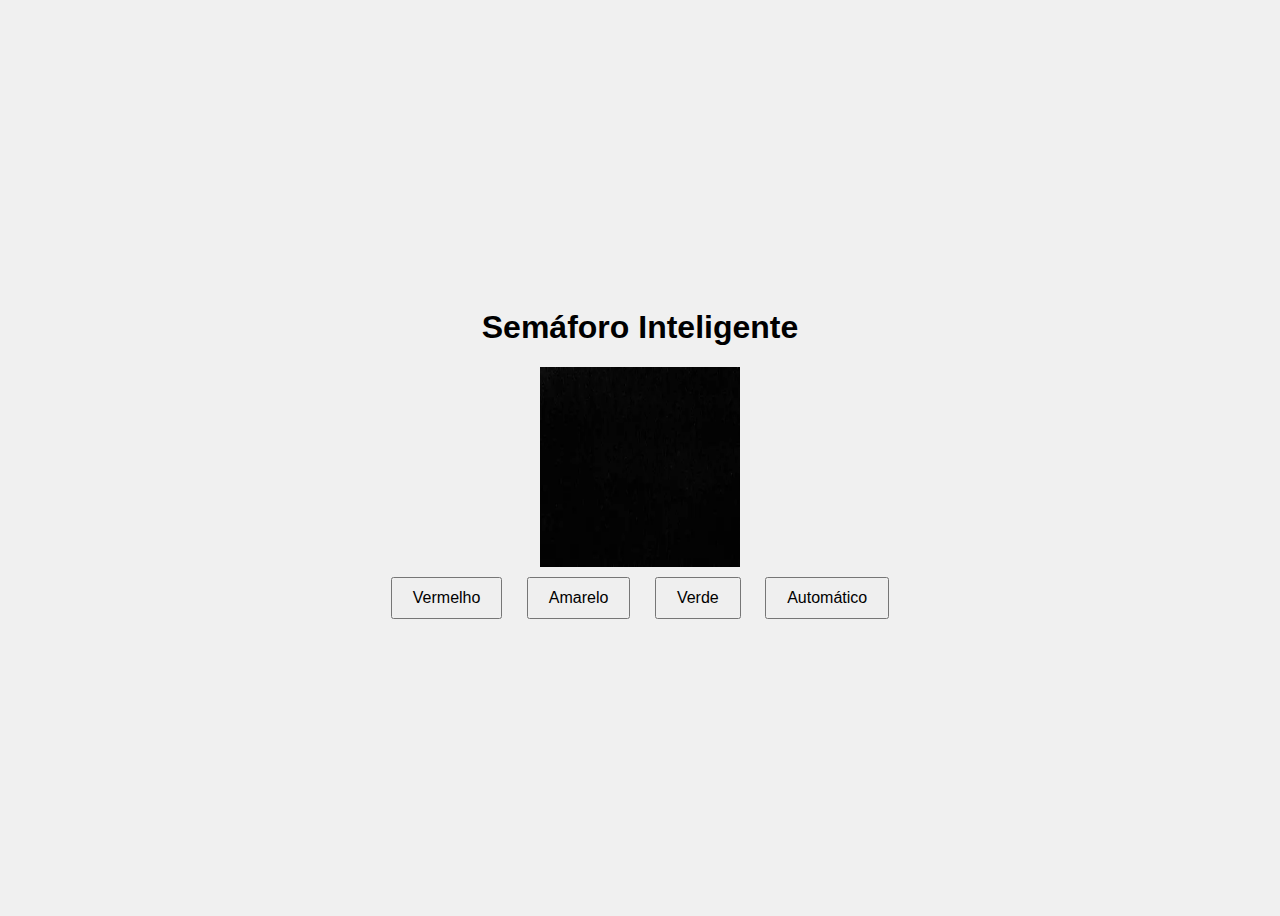
<file: Atividade java (Marcos Diego)/01-semaforo/index.html>
<!DOCTYPE html>
<html lang="pt-br">
<head>
    <meta charset="UTF-8">
    <meta name="viewport" content="width=device-width, initial-scale=1.0">
    <link rel="stylesheet" href="style.css">
    <title>Document</title>
</head>
<body>
    <header>
        <h1>Semáforo Inteligente</h1>
    </header>
    <main>
        <div class="flex">
            <img id="semaforo-img" src="img/Preto.webp" alt="Semáforo desligado">
            <img src="img/Luz Amarela.jpg" alt="Luz Amarela" class="none" id="ly">
            <img src="img/Luz Verde.jpg" alt="Luz Verde" class="none" id="lg">
            <img src="img/Luz Vermelha.webp" alt="Luz Vermelha" class="none" id="lr">
        </div>
        <div id="botoes">
            <button class="botao" id="r">Vermelho</button>
            <button class="botao" id="y">Amarelo</button>
            <button class="botao" id="g">Verde</button>
            <button class="botao" id="auto">Automático</button>
        </div>
     </main>
    <script src="script.js"></script>
</body>
</html>
</file>
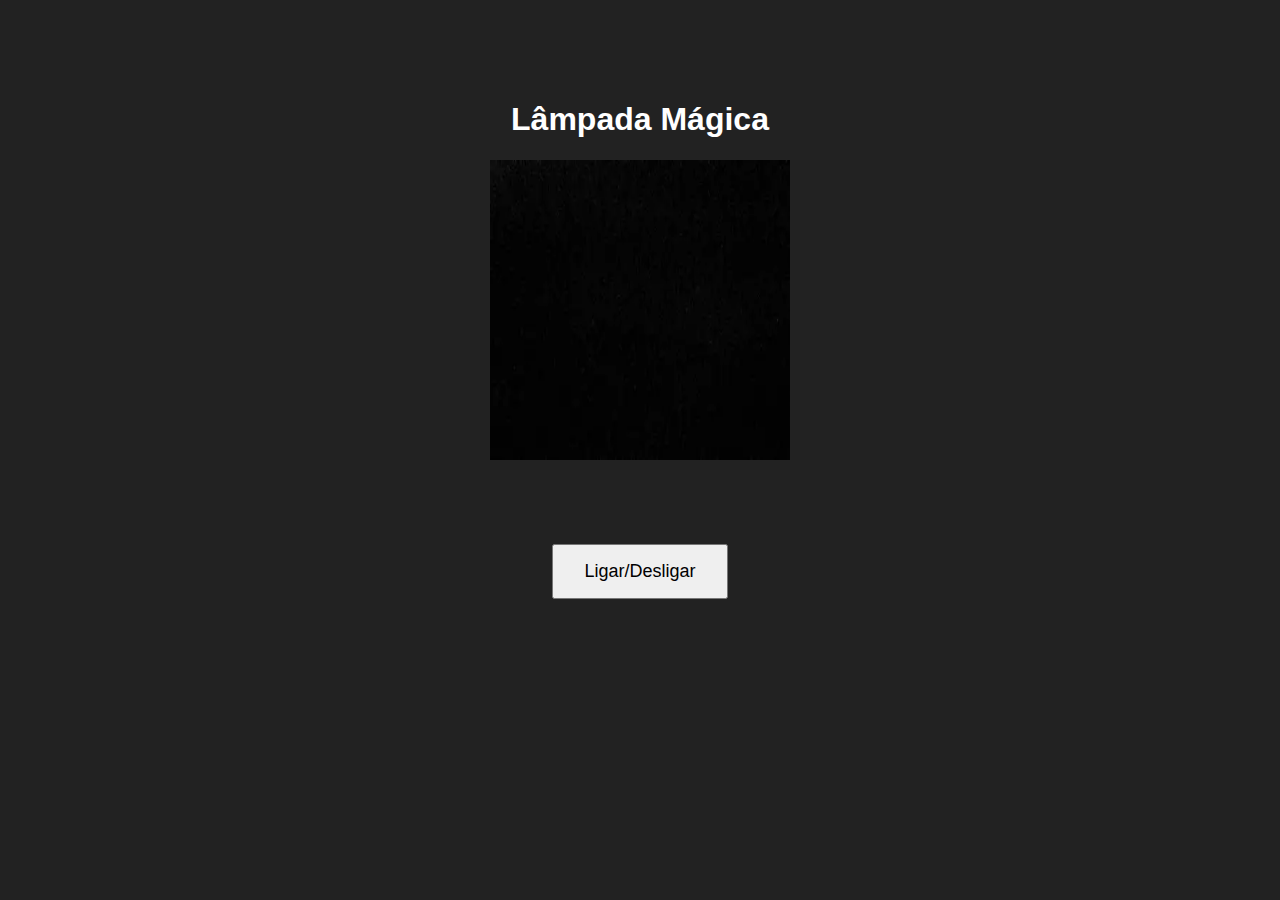
<file: Atividade java (Marcos Diego)/02-lampada-magica/index.html>
<!DOCTYPE html>
<html lang="pt-br">
<head>
    <meta charset="UTF-8">
    <meta name="viewport" content="width=device-width, initial-scale=1.0">
    <link rel="stylesheet" href="style.css">
    <title>Lampada</title>
</head>
<body class="flex">
    <header>
        <h1>Lâmpada Mágica</h1>
    </header>
    <main>
        <div class="lampada">
            <img id="ld" src="img/Lâmpada D.webp" alt="Lâmpada desligada">
        </div>
        <div class="flex">
            <button id="toggle-btn">Ligar/Desligar</button>
        </div>
    </main>
    <script src="script.js"></script>
</body>
</html>
</file>
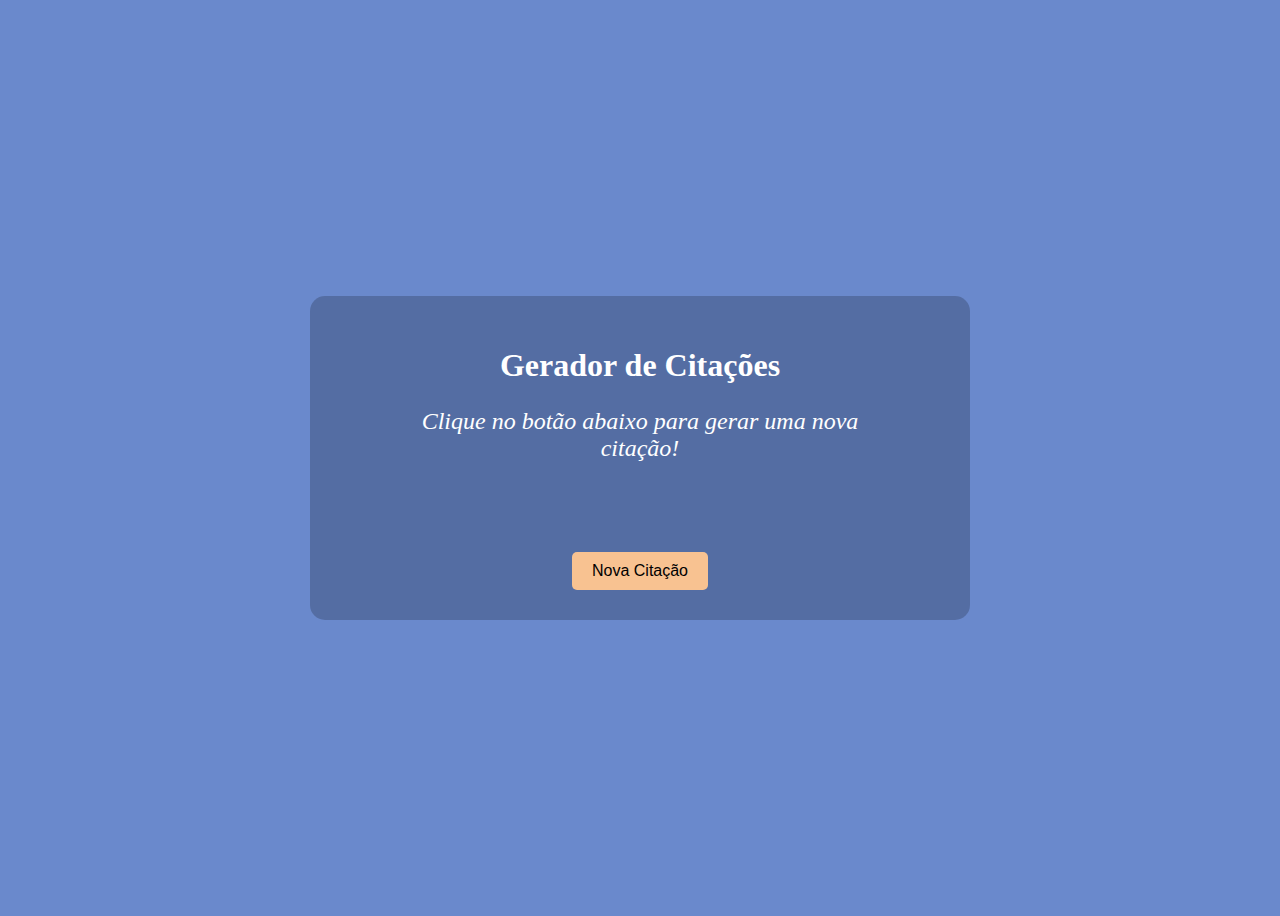
<file: Atividade java (Marcos Diego)/03-gerador-citacoes/index.html>
<!DOCTYPE html>
<html lang="pt-br">
<head>
    <meta charset="UTF-8">
    <meta name="viewport" content="width=device-width, initial-scale=1.0">
    <title>Desafio 03 - Gerador de Citações</title>
    <link rel="stylesheet" href="style.css">
</head>
<body>
    <div class="container">
        <h1>Gerador de Citações</h1>
        <blockquote id="citacao-texto">
            <p>Clique no botão abaixo para gerar uma nova citação!</p>
        </blockquote>
        <button id="nova-citacao-btn">Nova Citação</button>
    </div>
    <script src="script.js"></script>
</body>
</html>

<!-- <ul id="list">
        <li>"Esse curso se tornou um inferno",</li>
        <li> "Mas eu vou finalizalo",</li>
        <li> "Assim irei me tornarei um bom proficional",</li>
        <li> "Poderei criar tudo o que eu quiser",</li>
        <li> "Tudo o que eu imaginar..."</li>
    </ul>
</file>
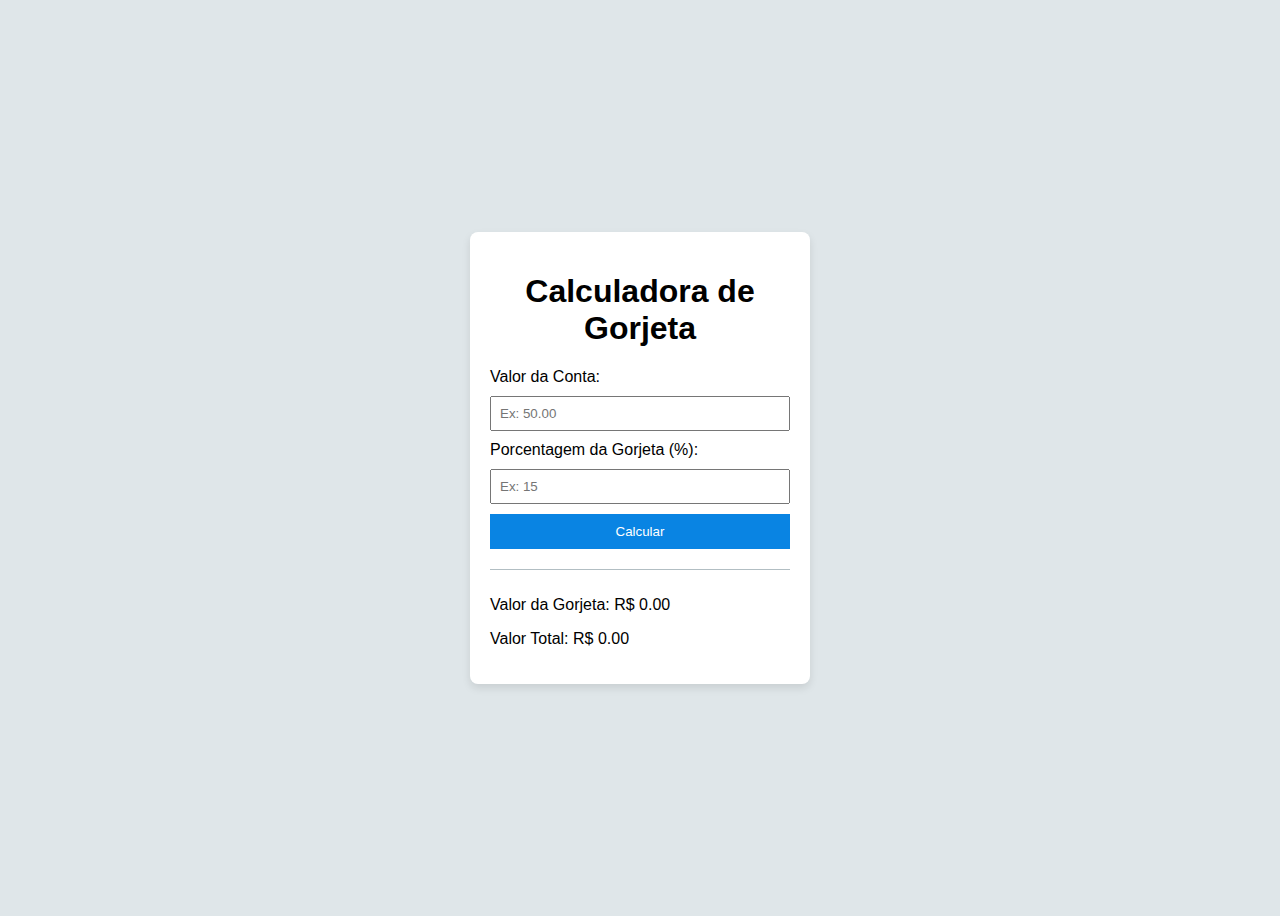
<file: Atividade java (Marcos Diego)/04-calculadora-gorjetas/index.html>
<!DOCTYPE html> 
<html lang="pt-br"> 
<head> 
<meta charset="UTF-8"> 
<meta name="viewport" content="width=device-width, initial-scale=1.0"> 
<title>Desafio 04 - Calculadora de Gorjeta</title> 
 
    <link rel="stylesheet" href="style.css"> 
</head> 
<body> 
    <div id="calculator"> 
        <h1>Calculadora de Gorjeta</h1> 
        <label for="bill">Valor da Conta:</label> 
        <input type="number" id="bill" placeholder="Ex: 50.00"> 
 
        <label for="tip">Porcentagem da Gorjeta (%):</label> 
        <input type="number" id="tip" placeholder="Ex: 15"> 
 
        <button id="calculate-btn">Calcular</button> 
 
        <div id="result"> 
            <p>Valor da Gorjeta: R$ <span id="tip-amount">0.00</span></p> 
            <p>Valor Total: R$ <span id="total-amount">0.00</span></p> 
        </div> 
    </div> 
    <script src="script.js"></script> 
</body> 
</html>
</file>
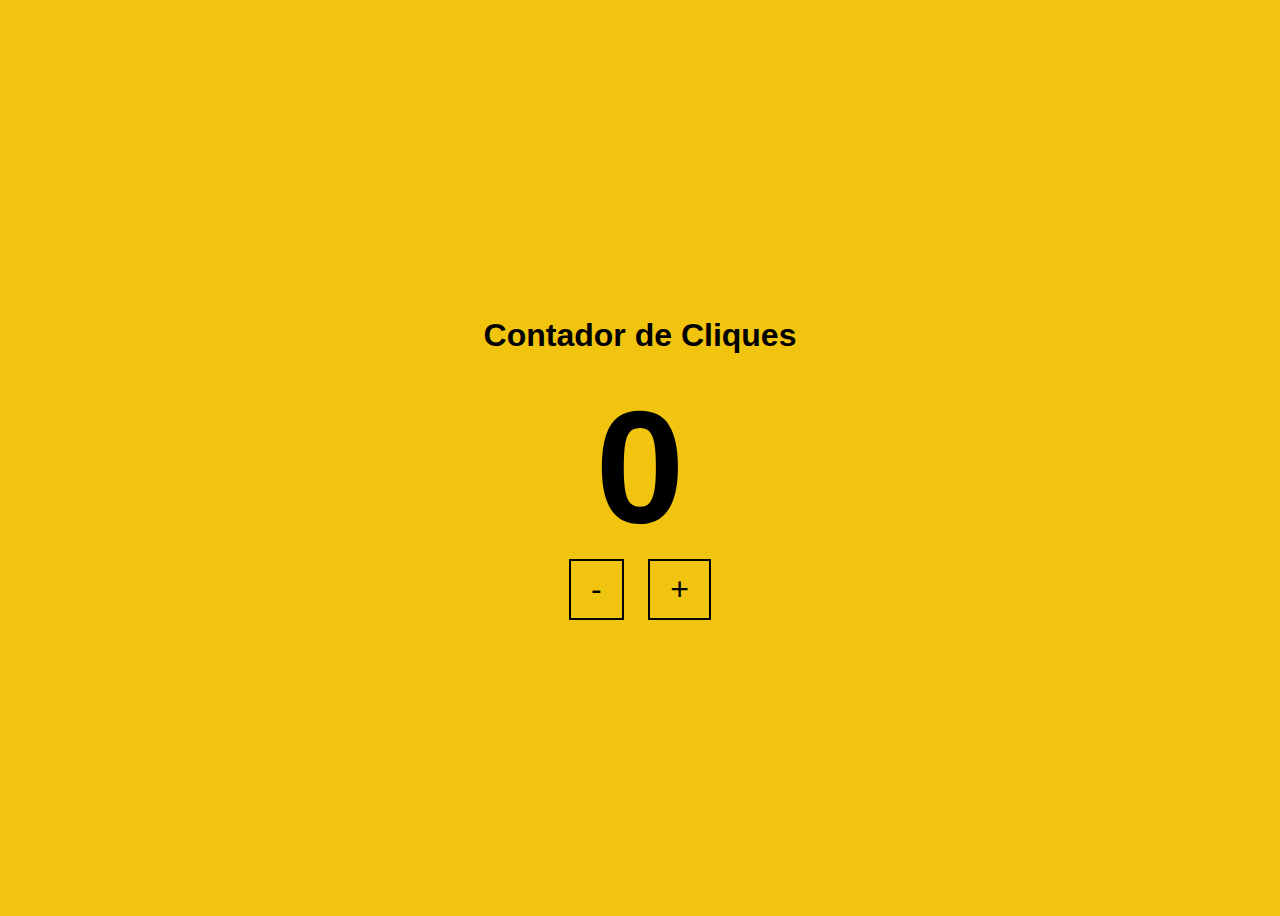
<file: Atividade java (Marcos Diego)/05-contador-cliques/index.html>
<!DOCTYPE html> 
<html lang="pt-br"> 
<head> 
<meta charset="UTF-8"> 
<meta name="viewport" content="width=device-width, initial-scale=1.0"> 
    <title>Desafio 05 - Contador</title> 
    <link rel="stylesheet" href="style.css"> 
</head> 
<body> 
    <div class="counter-container"> 
        <h1>Contador de Cliques</h1> 
        <span id="value">0</span> 
        <div class="button-container"> 
            <button class="btn" id="decrease">-</button> 
            <button class="btn" id="increase">+</button> 
        </div> 
    </div> 
    <script src="script.js"></script> 
</body> 
</html>
</file>
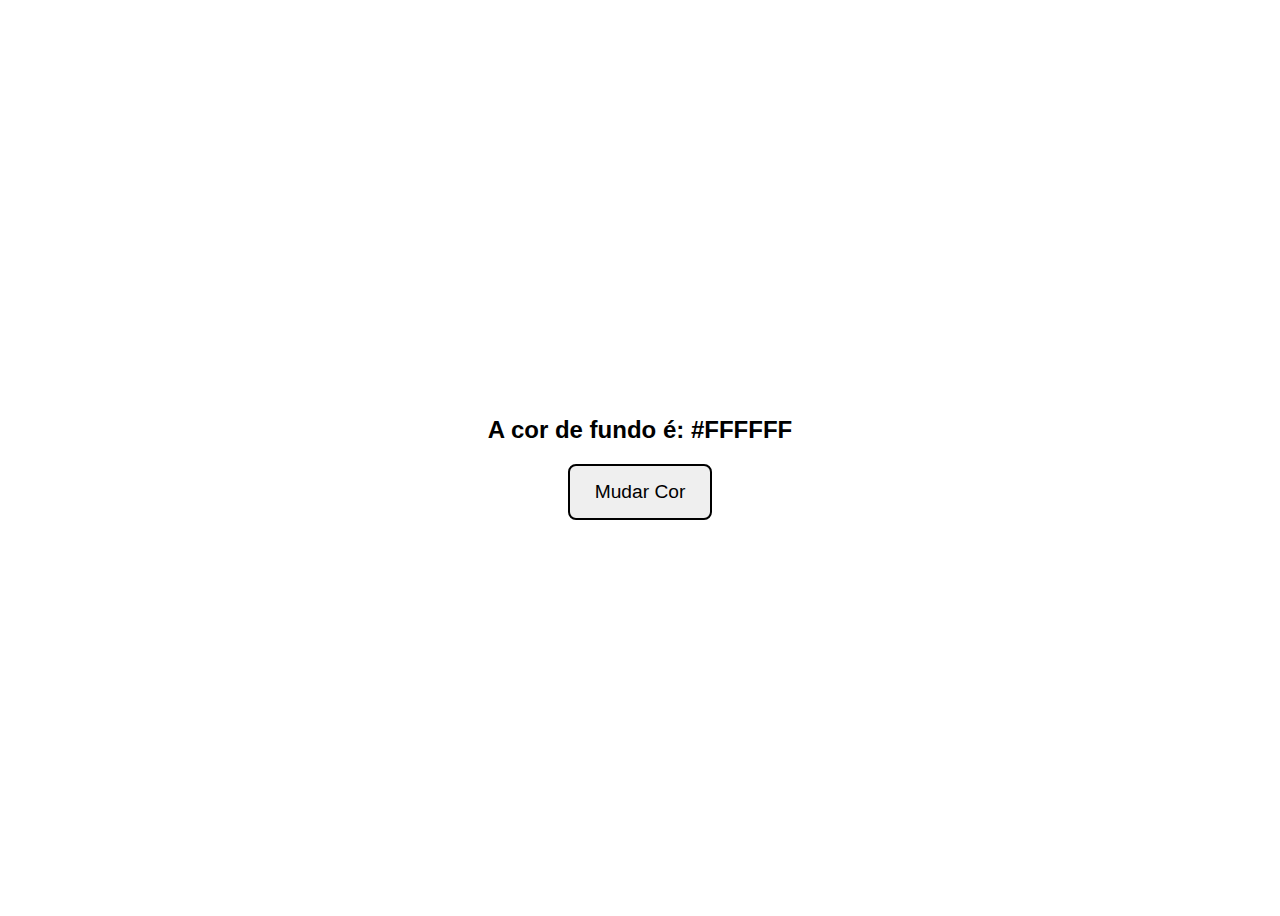
<file: Atividade java (Marcos Diego)/06-paleta-cores/index.html>
<!DOCTYPE html> 
<html lang="pt-br"> 
<head> 
    <meta charset="UTF-8"> 
    <meta name="viewport" content="width=device-width, initial-scale=1.0"> 
    <title>Desafio 06 - Paleta de Cores</title> 
    <link rel="stylesheet" href="style.css"> 
</head> 
<body> 
    <div class="container"> 
        <h2>A cor de fundo é: <span id="color-name">#FFFFFF</span></h2>
    <!---    <h2>A cor de fundo é: <span id="color-name2">#FFFFFF</span></h2>
        <h2>A cor de fundo é: <span id="color-name3">#FFFFFF</span></h2> -->
        <button id="change-color-btn">Mudar Cor</button> 
    </div> 
    <script src="script.js"></script> 
</body> 
</html>
</file>
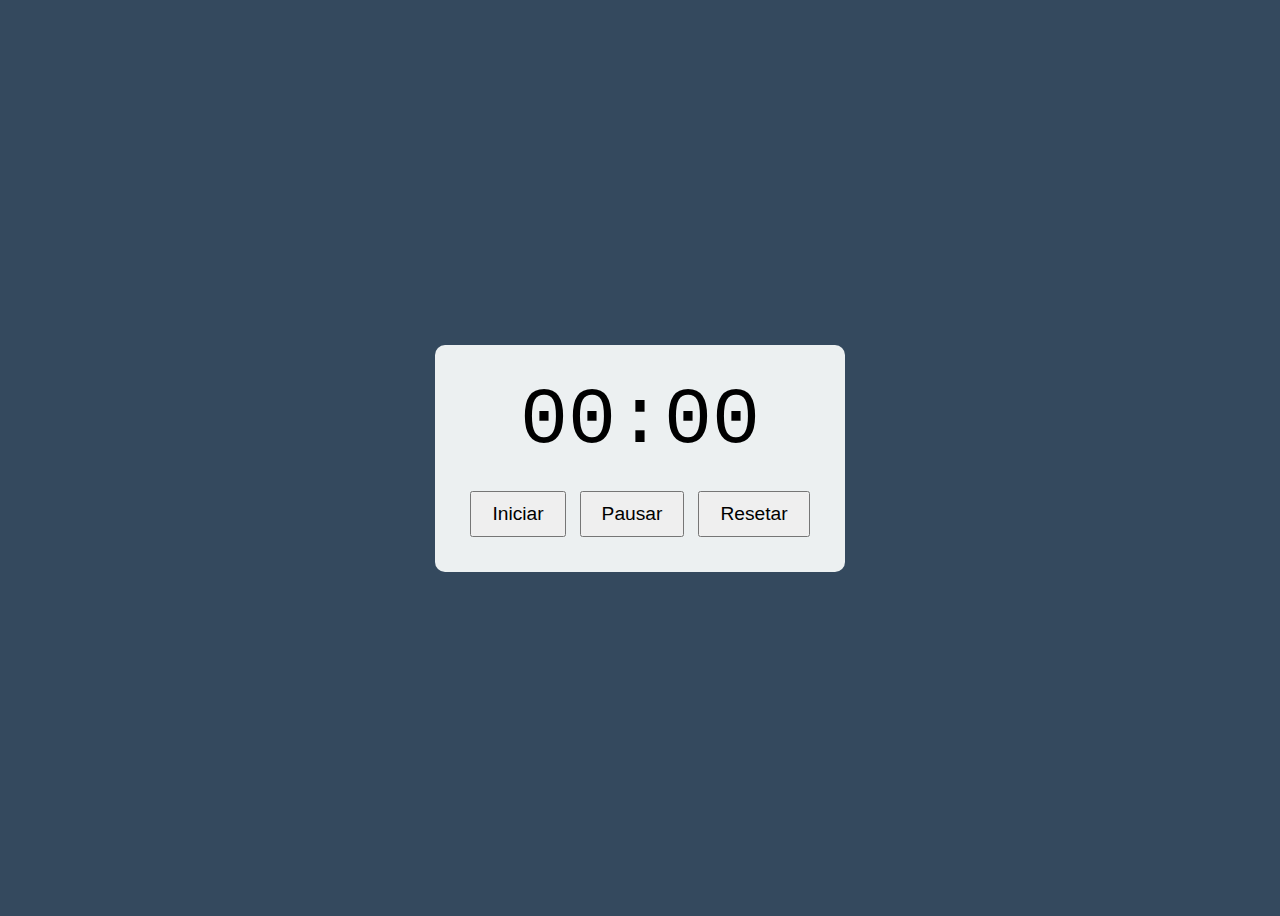
<file: Atividade java (Marcos Diego)/07-cronometro/index.html>
<!DOCTYPE html> 
<html lang="pt-br"> 
<head> 
    <meta charset="UTF-8"> 
    <meta name="viewport" content="width=device-width, initial-scale=1.0"> 
    <title>Desafio 07 - Cronômetro</title> 
    <link rel="stylesheet" href="style.css"> 
</head> 
<body> 
    <div class="stopwatch"> 
        <div id="timer-display">00:00</div> 
        <div class="controls"> 
            <button id="start-btn">Iniciar</button> 
            <button id="pause-btn">Pausar</button> 
            <button id="reset-btn">Resetar</button> 
        </div> 
    </div> 
    <script src="script.js"></script> 
</body> 
</html>
</file>
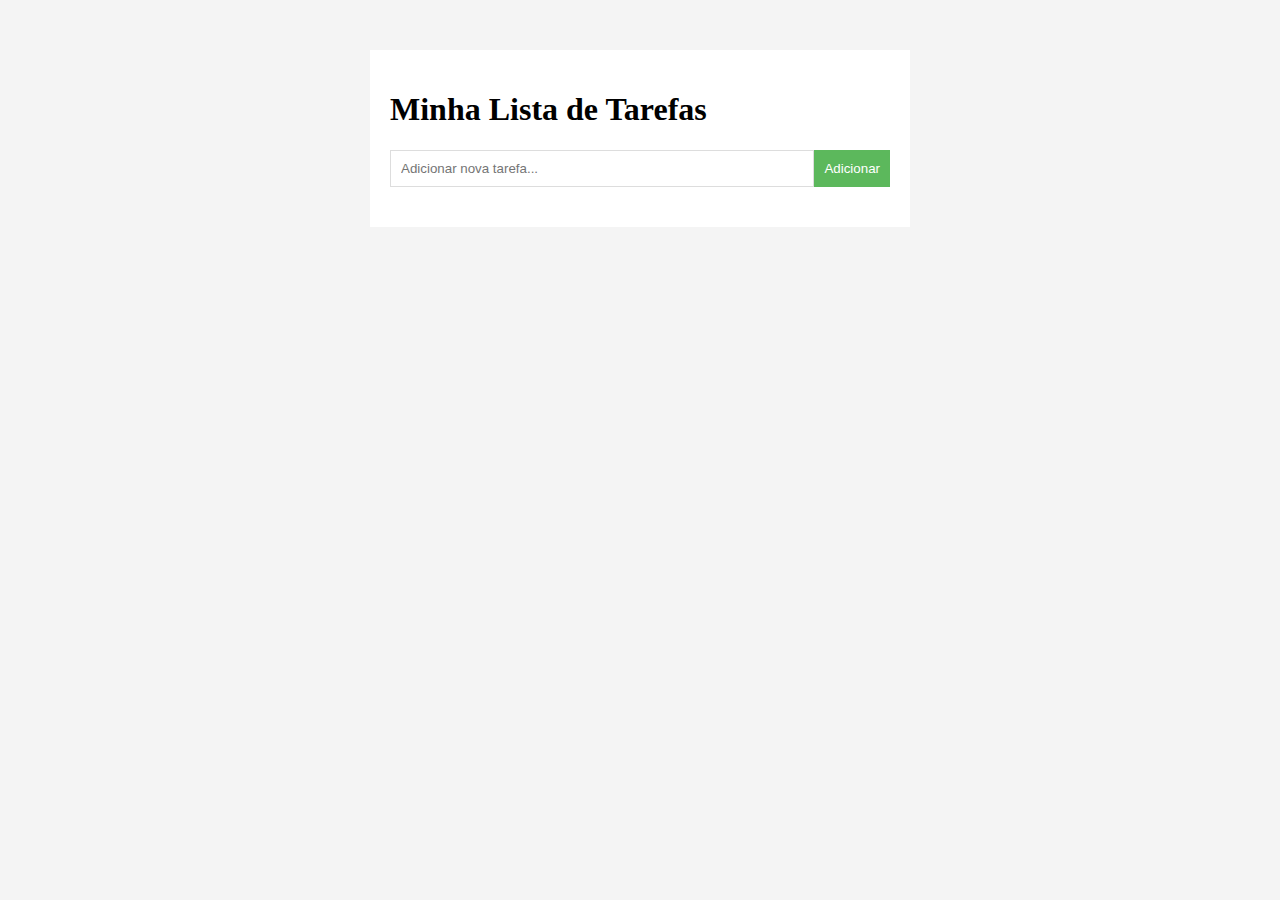
<file: Atividade java (Marcos Diego)/08-lista-tarefas/index.html>
<!DOCTYPE html> 
<html lang="pt-br"> 
<head> 
    <meta charset="UTF-8"> 
    <meta name="viewport" content="width=device-width, initial-scale=1.0"> 
    <title>Desafio 08 - Lista de Tarefas</title> 
    <link rel="stylesheet" href="style.css"> 
</head> 
<body> 
    <div class="container"> 
        <h1>Minha Lista de Tarefas</h1> 
        <div class="input-section"> 
            <input type="text" id="new-task-input" placeholder="Adicionar nova 
tarefa..."> 
            <button id="add-task-btn">Adicionar</button> 
        </div> 
        <ul id="task-list"> 
            </ul> 
    </div> 
    <script src="script.js"></script> 
</body> 
</html>
</file>
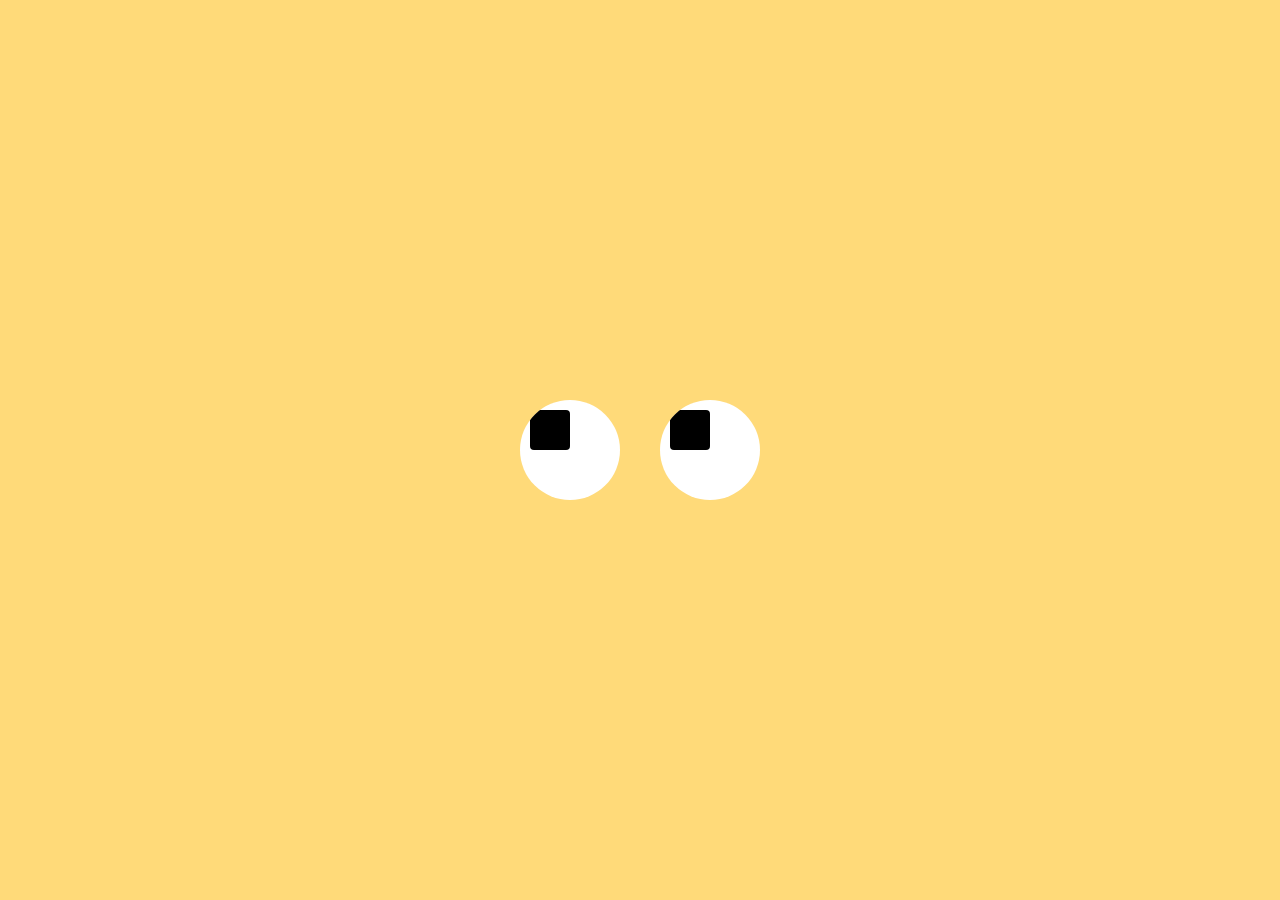
<file: Atividade java (Marcos Diego)/09-olho-segue/index.html>
<!DOCTYPE html> 
<html lang="pt-br"> 
<head> 
    <meta charset="UTF-8"> 
    <meta name="viewport" content="width=device-width, initial-scale=1.0"> 
    <title>Desafio 09 - O Olho que Segue</title> 
    <link rel="stylesheet" href="style.css"> 
</head> 
<body> 

    <div class="eyes"> 
        <div class="eye"> 
            <div class="pupil"></div> 
        </div> 
        <div class="eye"> 
            <div class="pupil"></div> 
        </div> 
    </div> 
    <script src="script.js"></script> 
</body> 
</html>
</file>
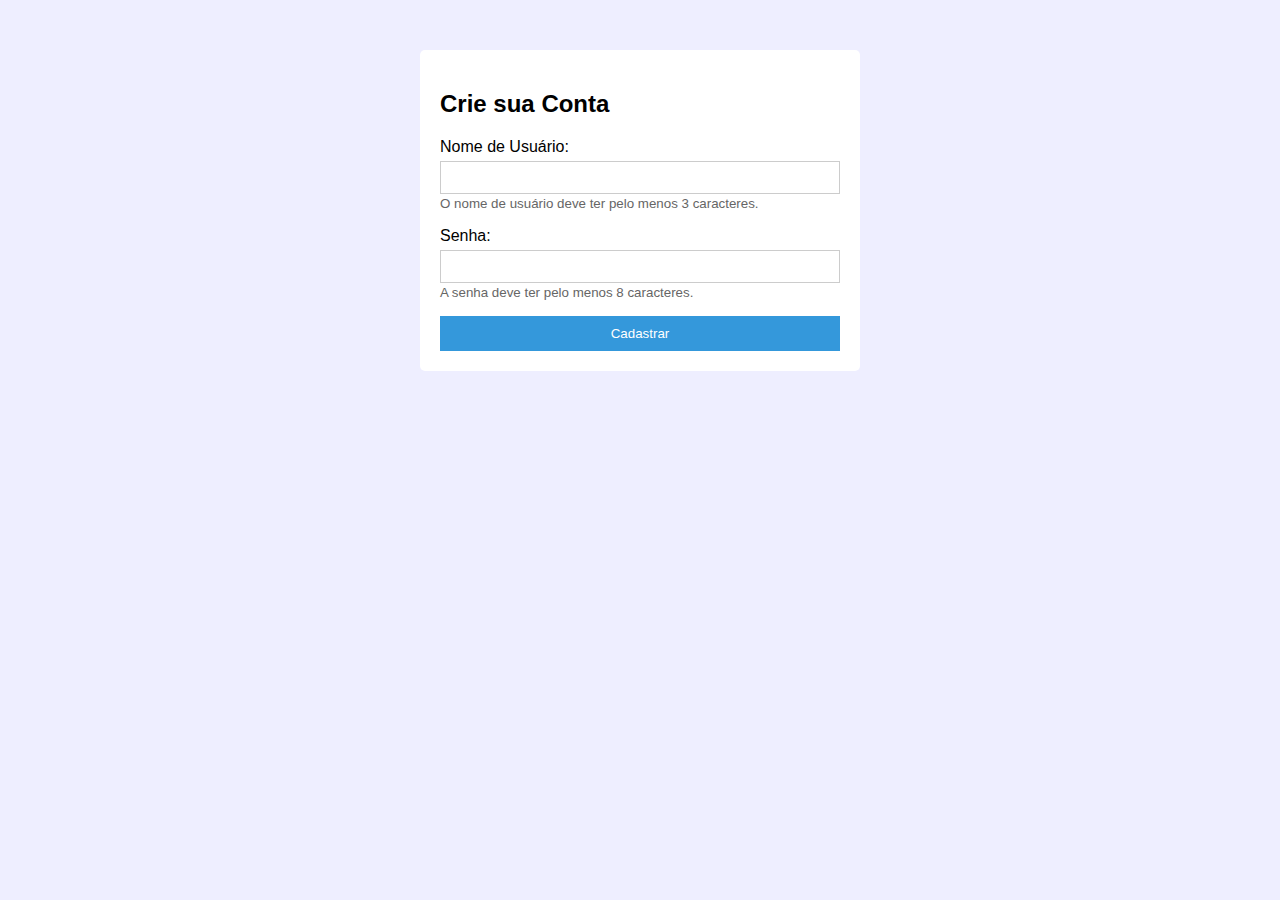
<file: Atividade java (Marcos Diego)/10-validador-formulario/index.html>
<!DOCTYPE html> 
<html lang="pt-br"> 
<head> 
    <meta charset="UTF-8"> 
    <meta name="viewport" content="width=device-width, initial-scale=1.0"> 
    <title>Desafio 10 - Validador de Formulário</title> 
    <link rel="stylesheet" href="style.css"> 
</head> 
<body> 
    <div class="form-container"> 
        <h2>Crie sua Conta</h2> 
        <form id="signup-form"> 
            <div class="form-group"> 
                <label for="username">Nome de Usuário:</label> 
                <input type="text" id="username" name="username"> 
                <small>O nome de usuário deve ter pelo menos 3 caracteres.</small> 
            </div> 
            <div class="form-group"> 
                <label for="password">Senha:</label> 
 
                <input type="password" id="password" name="password"> 
                <small>A senha deve ter pelo menos 8 caracteres.</small> 
            </div> 
            <button type="submit">Cadastrar</button> 
        </form> 
    </div> 
    <script src="script.js"></script> 
</body> 
</html>
</file>
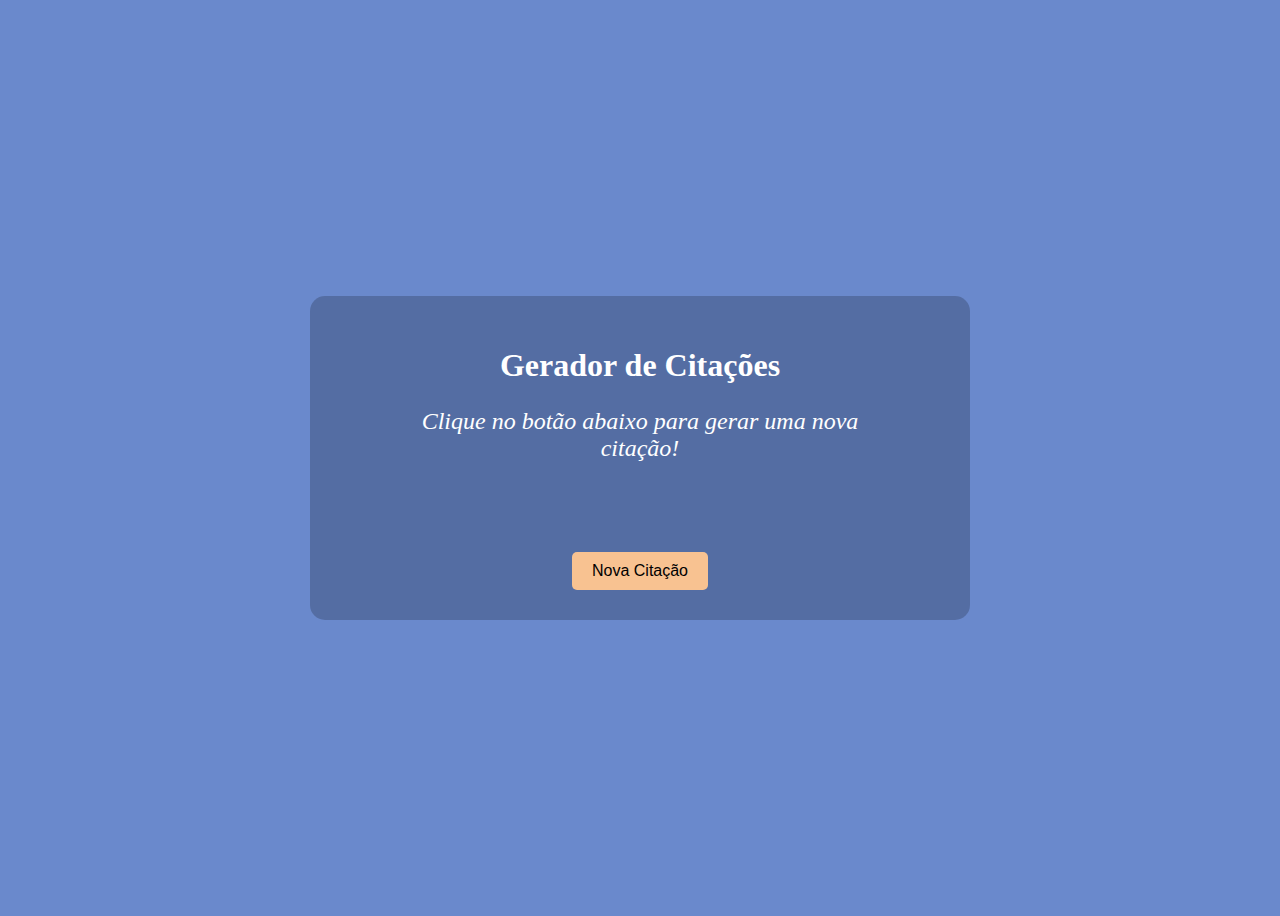
<file: Atividade java/Espirações/index.html>
<!DOCTYPE html>
<html lang="pt-br">
<head>
    <meta charset="UTF-8">
    <meta name="viewport" content="width=device-width, initial-scale=1.0">
    <title>Desafio 03 - Gerador de Citações</title>
    <link rel="stylesheet" href="style.css">
</head>
<body>
    <div class="container">
        <h1>Gerador de Citações</h1>
        <blockquote id="citacao-texto">
            <p>Clique no botão abaixo para gerar uma nova citação!</p>
        </blockquote>
        <button id="nova-citacao-btn">Nova Citação</button>
    </div>
    <script src="index.js"></script>
</body>
</html>

<!-- <ul id="list">
        <li>"Esse curso se tornou um inferno",</li>
        <li> "Mas eu vou finalizalo",</li>
        <li> "Assim irei me tornarei um bom proficional",</li>
        <li> "Poderei criar tudo o que eu quiser",</li>
        <li> "Tudo o que eu imaginar..."</li>
    </ul>
</file>
<file: Atividade java (Marcos Diego)/01-semaforo/style.css>
body {
    font-family: sans-serif;
    display: flex;
    flex-direction: column;
    align-items: center;
    justify-content: center;
    height: 100vh;
    background-color: #f0f0f0;
}

.flex {
    display: flex;
    flex-direction: column;
    align-items: center;
    justify-content: center;
}

.none {
    display: none;
}

#semaforo-img {
    height: 200px;
    width: 200px;
}

.botao {
    padding: 10px 20px;
    margin: 10px;
    font-size: 16px;
    cursor: pointer;
}
</file>
<file: Atividade java (Marcos Diego)/02-lampada-magica/style.css>
.flex {
    display: flex;
    flex-direction: column;
    align-items: center;
    justify-content: center;
    margin-top: 80px;
    background-color: #222;
    color: white;
    font-family: sans-serif;
}

m

.lampada ld {
    height: 30px;
    width: 30px;
    margin-bottom: 20px;
}

#ld {
    height: 300px;
    width: 300px;
}

#toggle-btn {
    padding: 15px 30px;
    font-size: 18px;
    cursor: pointer;
}
</file>
<file: Atividade java (Marcos Diego)/03-gerador-citacoes/style.css>
body {
display: flex;
justify-content: center;
align-items: center;
height: 100vh;
background-color: #6a89cc;
color: white;
font-family: 'Georgia', serif;
}

.container {
text-align: center;
padding: 30px;
background-color: rgba(0, 0, 0, 0.2);
border-radius: 15px;
width: 80%;
max-width: 600px;
}
 
#none {
    display: none;
}

blockquote p {
font-size: 1.5em;
font-style: italic;
min-height: 100px;
}

button {
padding: 10px 20px;
font-size: 1em;
cursor: pointer;
border: none;
border-radius: 5px;
background-color: #f8c291;
margin-top: 20px;
}
</file>
<file: Atividade java (Marcos Diego)/04-calculadora-gorjetas/style.css>
body { 
    display: flex; 
    justify-content: center; 
    align-items: center; 
    height: 100vh; 
    font-family: 'Arial', sans-serif; 
    background-color: #dfe6e9; 
} 
 
#calculator { 
    background-color: white; 
    padding: 20px; 
    border-radius: 8px; 
    box-shadow: 0 4px 8px rgba(0,0,0,0.1); 
    width: 300px; 
} 
 
h1 { text-align: center; } 
 
label, input, button { 
    display: block; 
    width: 100%; 
    margin-bottom: 10px; 
    box-sizing: border-box; 
} 
 
input { padding: 8px; } 
button { padding: 10px; background-color: #0984e3; color: white; border: none; cursor: 
pointer; } 
#result { margin-top: 20px; border-top: 1px solid #b2bec3; padding-top: 10px; }
</file>
<file: Atividade java (Marcos Diego)/05-contador-cliques/style.css>
body { 
    display: flex; 
    justify-content: center; 
    align-items: center; 
    height: 100vh; 
    background-color: #f1c40f; 
    font-family: 'Montserrat', sans-serif; 
} 
 
.counter-container { 
    text-align: center; 
} 
 
#value { 
    font-size: 10rem; 
    font-weight: bold; 
} 
 
.btn { 
    font-size: 2rem; 
    padding: 10px 20px; 
    margin: 0 10px; 
    cursor: pointer; 
    border: 2px solid black; 
    background-color: transparent; 
}
</file>
<file: Atividade java (Marcos Diego)/06-paleta-cores/style.css>
body { 
    transition: background-color 0.5s ease; 
} 
 
.container { 
    display: flex; 
    flex-direction: column; 
    justify-content: center; 
    align-items: center; 
    height: 100vh; 
    font-family: 'Arial', sans-serif; 
} 
 
button { 
    padding: 15px 25px; 
    font-size: 1.2em; 
    cursor: pointer; 
    border-radius: 8px; 
    border: 2px solid black; 
}
</file>
<file: Atividade java (Marcos Diego)/07-cronometro/style.css>
body { 
    display: flex; 
    justify-content: center; 
    align-items: center; 
    height: 100vh; 
    background-color: #34495e; 
} 

.none {
    display: none;
}

.stopwatch { 
    background-color: #ecf0f1; 
    padding: 30px; 
    border-radius: 10px; 
    text-align: center; 
} 
 
#timer-display { 
    font-size: 5rem; 
font-family: 'Courier New', Courier, monospace; 
margin-bottom: 20px; 
}

.controls button { 
padding: 10px 20px; 
margin: 5px; 
font-size: 1.2em; 
cursor: pointer; 
}
</file>
<file: Atividade java (Marcos Diego)/08-lista-tarefas/style.css>
body {
    font-family: 'Arial', sans - serif;
    background-color: #f4f4f4;
}

.container {
    max-width: 500px;
    margin: 50px auto;
    background: white;
    padding: 20px;
}

.input-section {
    display: flex;
    margin-bottom: 20px;
}

#new-task-input {
    flex-grow: 1;
    padding: 10px;
    border: 1px solid #ddd;
}

#add-task-btn {
    padding: 10px;
    background: #5cb85c;
    color: white;
    border: none;
    cursor: pointer;
}

#task-list li {
    list-style: none;
    padding: 10px;
    border-bottom: 1px solid #ddd;
    cursor: pointer;
}

#task-list li:hover {
    background-color: #f0f0f0;
}
</file>
<file: Atividade java (Marcos Diego)/09-olho-segue/style.css>
body { 
    margin: 0; 
    padding: 0; 
    display: flex; 
    justify-content: center; 
    align-items: center; 
    height: 100vh; 
    background-color: #ffda79; 
} 
 
.eyes { 
    display: flex; 
} 
 
.eye { 
    width: 100px; 
    height: 100px; 
    background: white; 
    border-radius: 50%; 
    margin: 20px; 
    position: relative; 
    overflow: hidden; 
} 
 
.pupil { 
    width: 40px; 
    height: 40px; 
    background: black; 
    border-radius: 10%; 
    position: absolute;
    top: 30%; 
    left: 30%; 
    transform: translate(-50%, -50%); 
}
</file>
<file: Atividade java (Marcos Diego)/10-validador-formulario/style.css>
body {
    font-family: 'Segoe UI', sans-serif;
    background-color: #eef;
}

.form-container {
    max-width: 400px;
    margin: 50px auto;
    padding: 20px;
    background:
        white;
    border-radius: 5px;
}

.form-group {
    margin-bottom: 15px;
}

label {
    display: block;
    margin-bottom: 5px;
}

input {
    width: 100%;
    padding: 8px;
    box-sizing: border-box;
    border: 1px solid #ccc;
    transition: border-color 0.3s;
}

small {
    color: #666;
}

.form-group.success input {
    border-color: #2ecc71;
}

.form-group.error input {
    border-color: #e74c3c;
}

button {
    width: 100%;
    padding: 10px;
    background: #3498db;
    color: white;
    border: none;
    cursor: pointer;
}
</file>
<file: Atividade java/Espirações/style.css>
body {
display: flex;
justify-content: center;
align-items: center;
height: 100vh;
background-color: #6a89cc;
color: white;
font-family: 'Georgia', serif;
}

.container {
text-align: center;
padding: 30px;
background-color: rgba(0, 0, 0, 0.2);
border-radius: 15px;
width: 80%;
max-width: 600px;
}
 
#none {
    display: none;
}

blockquote p {
font-size: 1.5em;
font-style: italic;
min-height: 100px;
}

button {
padding: 10px 20px;
font-size: 1em;
cursor: pointer;
border: none;
border-radius: 5px;
background-color: #f8c291;
margin-top: 20px;
}
</file>
